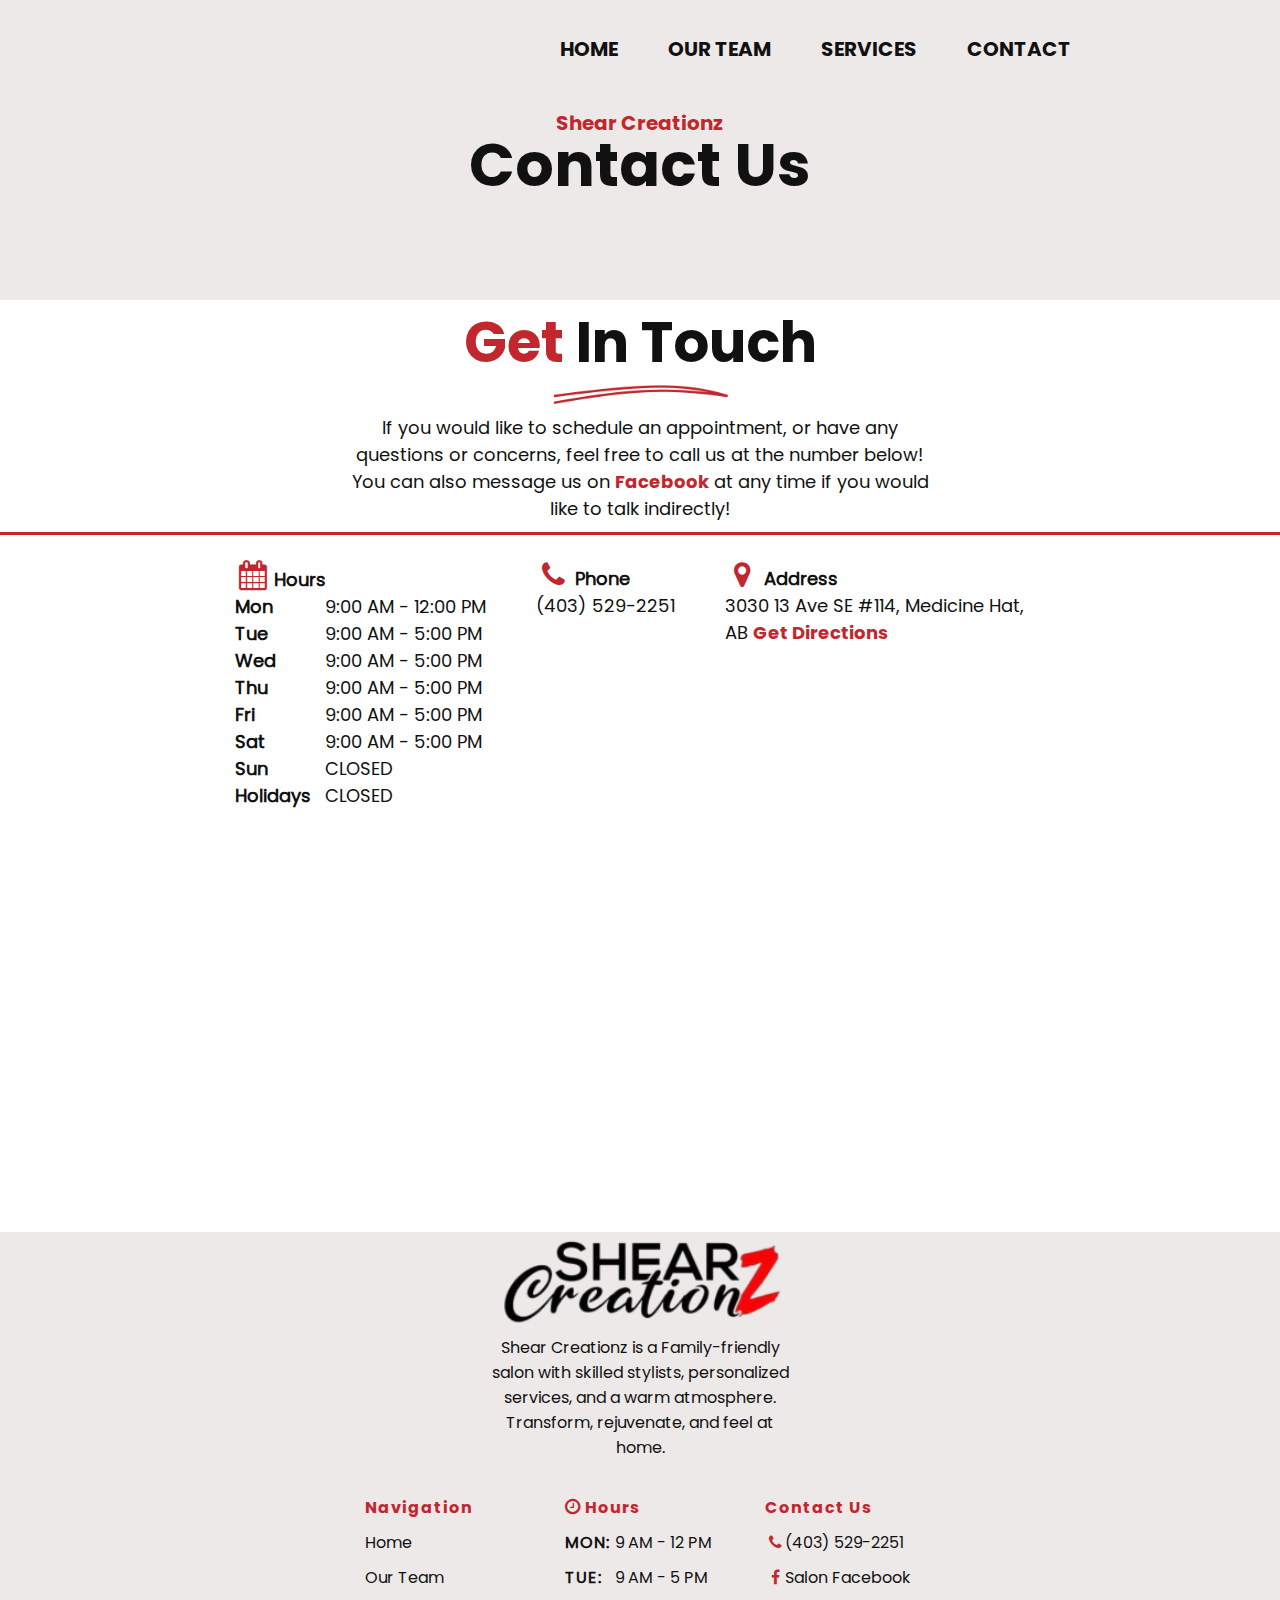
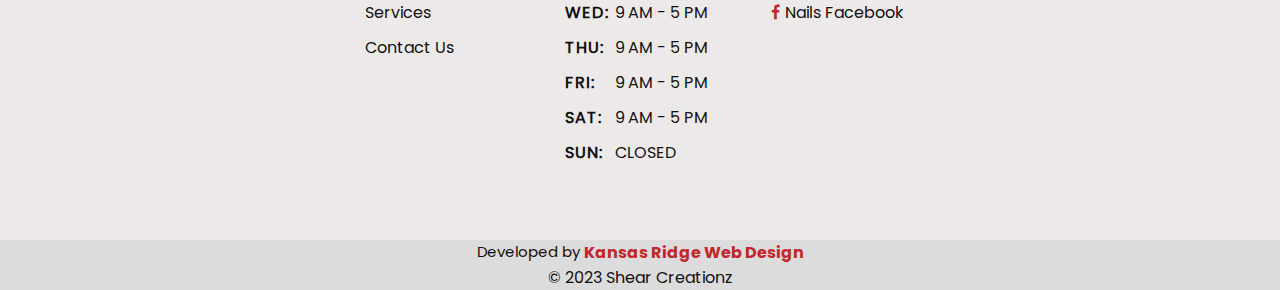
<file: contact.html>
<!DOCTYPE html>
<html lang="en">
<head>
    <meta charset="UTF-8">
    <meta http-equiv="X-UA-Compatible" content="IE=edge">
    <meta name="viewport" content="width=device-width, initial-scale=1.0">
    <title>Shear Creationz</title>
    <link rel="stylesheet" href="styles/style.css">
    <link rel="stylesheet" href="https://cdnjs.cloudflare.com/ajax/libs/font-awesome/4.7.0/css/font-awesome.min.css"> 
    <link rel="icon" href="images/icon.webp">
</head>

<body>

<!-------------------------------------------------------------------------------------->
<!-----------------------------------NAVIGATION----------------------------------------->
<!-------------------------------------------------------------------------------------->
<div class="navigationBar">
     
    <div id="menu" class="center">
        <ul>
            <li><a  href="index.html" src="">HOME</a></li>
            <li><a  href="ourTeam.html" src="">OUR TEAM</a></li>
            <li><a  href="services.html" src="">SERVICES</a></li>
            <li><a  href="contact.html" src="">CONTACT</a></li>
        </ul>    
    </div>

<div class="hamburgerMenu">
    <input type="checkbox" id="hamburgerCheckbox" onclick="burgerMenu()" label="checkboxForMenu">
    <span></span>
    <span></span>
    <span></span>
</div>
</div>
<!-------------------------------------------------------------------------------------->
<!-----------------------------------NAVIGATION----------------------------------------->
<!-------------------------------------------------------------------------------------->

<!-------------------------------------------------------------------------------------->
<!-----------------------------------BACKGROUND----------------------------------------->
<!-------------------------------------------------------------------------------------->
    <div class="headerBackground">
    

        <div class="content">
            <img class=leftVector src="images/headerVector.svg">

            <div class="text">
                <h3>Shear Creationz</h3>
                <h1>Contact Us</h1>
            </div>
            <img class=rightVector src="images/headerVector.svg">
        </div>
       
    
    </div>
    <div class="buffer">
    
    </div>
<!-------------------------------------------------------------------------------------->
<!-----------------------------------BACKGROUND----------------------------------------->
<!-------------------------------------------------------------------------------------->


<!-------------------------------------------------------------------------------------->
<!----------------------------------FORM------------------------------------------------>
<!-------------------------------------------------------------------------------------->


<div class="contactUs">
    
    <div class="wrapper">
        <div class="titleSection">
            <div class="text">
                <h1>Get </h1><h1>In Touch</h1>
            </div>
            <img src="/images/underline.webp">
        </div>
    </div>



    <div class="getInTouch"> 
        
     

        <div class="disclaimer">
            <p>If you would like to schedule an appointment, or have any questions or concerns, feel free to call us at the number below! You can also message us on <a href="https://www.facebook.com/profile.php?id=100045129983976">Facebook</a> at any time if you would like to talk indirectly!</p>
        </div>
    
        <div class="contactDetails">
            
      
      
            <div class="method hours">
                <div class="fa fa-calendar"></div>
                <b>Hours</b>
                    <div class=specificHours>
                        <div class=dayWrapper><b class="day">Mon</b> <p> 9:00 AM - 12:00 PM</p></div>
                        <div class=dayWrapper><b class="day">Tue</b> <p> 9:00 AM - 5:00 PM</p></div>
                        <div class=dayWrapper><b class="day">Wed</b> <p> 9:00 AM - 5:00 PM</p></div>
                        <div class=dayWrapper><b class="day">Thu</b> <p> 9:00 AM - 5:00 PM</p></div>
                        <div class=dayWrapper><b class="day">Fri</b> <p> 9:00 AM - 5:00 PM</p></div>
                        <div class=dayWrapper><b class="day">Sat</b> <p> 9:00 AM - 5:00 PM</p></div>
                        <div class=dayWrapper><b class="day">Sun</b> <p> CLOSED</p></div>
                        <div class=dayWrapper><b class="day">Holidays</b> <p>CLOSED</p></div>
                    </div>  
            </div>

            <div class="method phone">
                <div class="fa fa-phone"></div>
                <b>Phone</b>
                <p><a href= tel:403-529-2251>(403) 529-2251</a></p>
                   
            </div>

        
            <div class="method location">
                <div class="fa fa-map-marker"></div>
                <b>Address</b>
                <p>3030 13 Ave SE #114, Medicine Hat, AB <a href="https://www.google.com/maps/dir//3030+13+Ave+SE+%23114,+Medicine+Hat,+AB+T1B+1E3/@50.0087822,-110.6927377,14z/data=!4m8!4m7!1m0!1m5!1m1!1s0x53132d0ae9249305:0x3e4a892fea55e066!2m2!1d-110.6658!2d50.01088?entry=ttu">Get Directions</a></p>
            </div>
       
        
        </div>
        
    </div>





</div>

<div class="wrapper">
    <iframe src="https://www.google.com/maps/embed?pb=!1m18!1m12!1m3!1d2564.025355290105!2d-110.66838028763016!3d50.01087997139273!2m3!1f0!2f0!3f0!3m2!1i1024!2i768!4f13.1!3m3!1m2!1s0x53132d0ae9249305%3A0x3e4a892fea55e066!2s3030%2013%20Ave%20SE%20%23114%2C%20Medicine%20Hat%2C%20AB%20T1B%201E3!5e0!3m2!1sen!2sca!4v1691727761933!5m2!1sen!2sca" width="600" height="450" style="border:0;" allowfullscreen="" loading="lazy" referrerpolicy="no-referrer-when-downgrade"></iframe>

</div>




<!-------------------------------------------------------------------------------------->
<!----------------------------------FORM------------------------------------------------>
<!-------------------------------------------------------------------------------------->

<footer class="noMarginFooter">

    <div class="logoAndDescription section">
        <div class=footerLogo><img src="images/logo.webp" alt="companyLogo"></div>
        <p>
            Shear Creationz is a Family-friendly salon with skilled stylists, personalized services, and a warm atmosphere. Transform, rejuvenate, and feel at home.</p>
    </div>

    <div class="navigation section">
       <ul>
        <li><b>Navigation</b></li>
        <li><a href="index.html">Home</a></li>
        <li><a href="ourTeam.html">Our Team</a></li>
        <li><a href="services.html">Services</a></li>
        <li><a href="contact.html">Contact Us</a></li>
       </ul>
    </div>

    <div class="hours section">
        <ul>
            <li><div class="fa fa-clock-o"></div><b>Hours</b> </li>
            <li><b>MON:</b>9 AM - 12 PM</li>
            <li><b>TUE:</b>9 AM - 5 PM</li>
            <li><b>WED:</b>9 AM - 5 PM</li>
            <li><b>THU:</b>9 AM - 5 PM</li>
            <li><b>FRI:</b>9 AM - 5 PM</li>
            <li><b>SAT:</b>9 AM - 5 PM</li>
            <li><b>SUN:</b>CLOSED</li>
        </ul>
    </div>
    <div class="contact section">
        <ul>
            <li><b>Contact Us</b></li>
            <li><a href= "tel:403-529-2251"><div class="fa fa-phone"></div>(403) 529-2251</a></li>
            <li><a href="https://www.facebook.com/profile.php?id=100045129983976"><div class="fa fa-facebook"></div>Salon Facebook</a></li>
            <li><a href="https://www.facebook.com/TailoredTipsByMichelle"><div class="fa fa-facebook"></div>Nails Facebook</a></li>
        </ul>
    </div>

    <div class="copyright">
        <div class=developer> 
            <p>Developed by&nbsp;</p><a href="https://kansasridgewebdesign.ca/">Kansas Ridge Web Design</a>
        </div>
        <p>© 2023 Shear Creationz</p>
    </div>
    
    
</footer>

</body>
<script src="/scripts/script.js"></script>
</html>
</file>
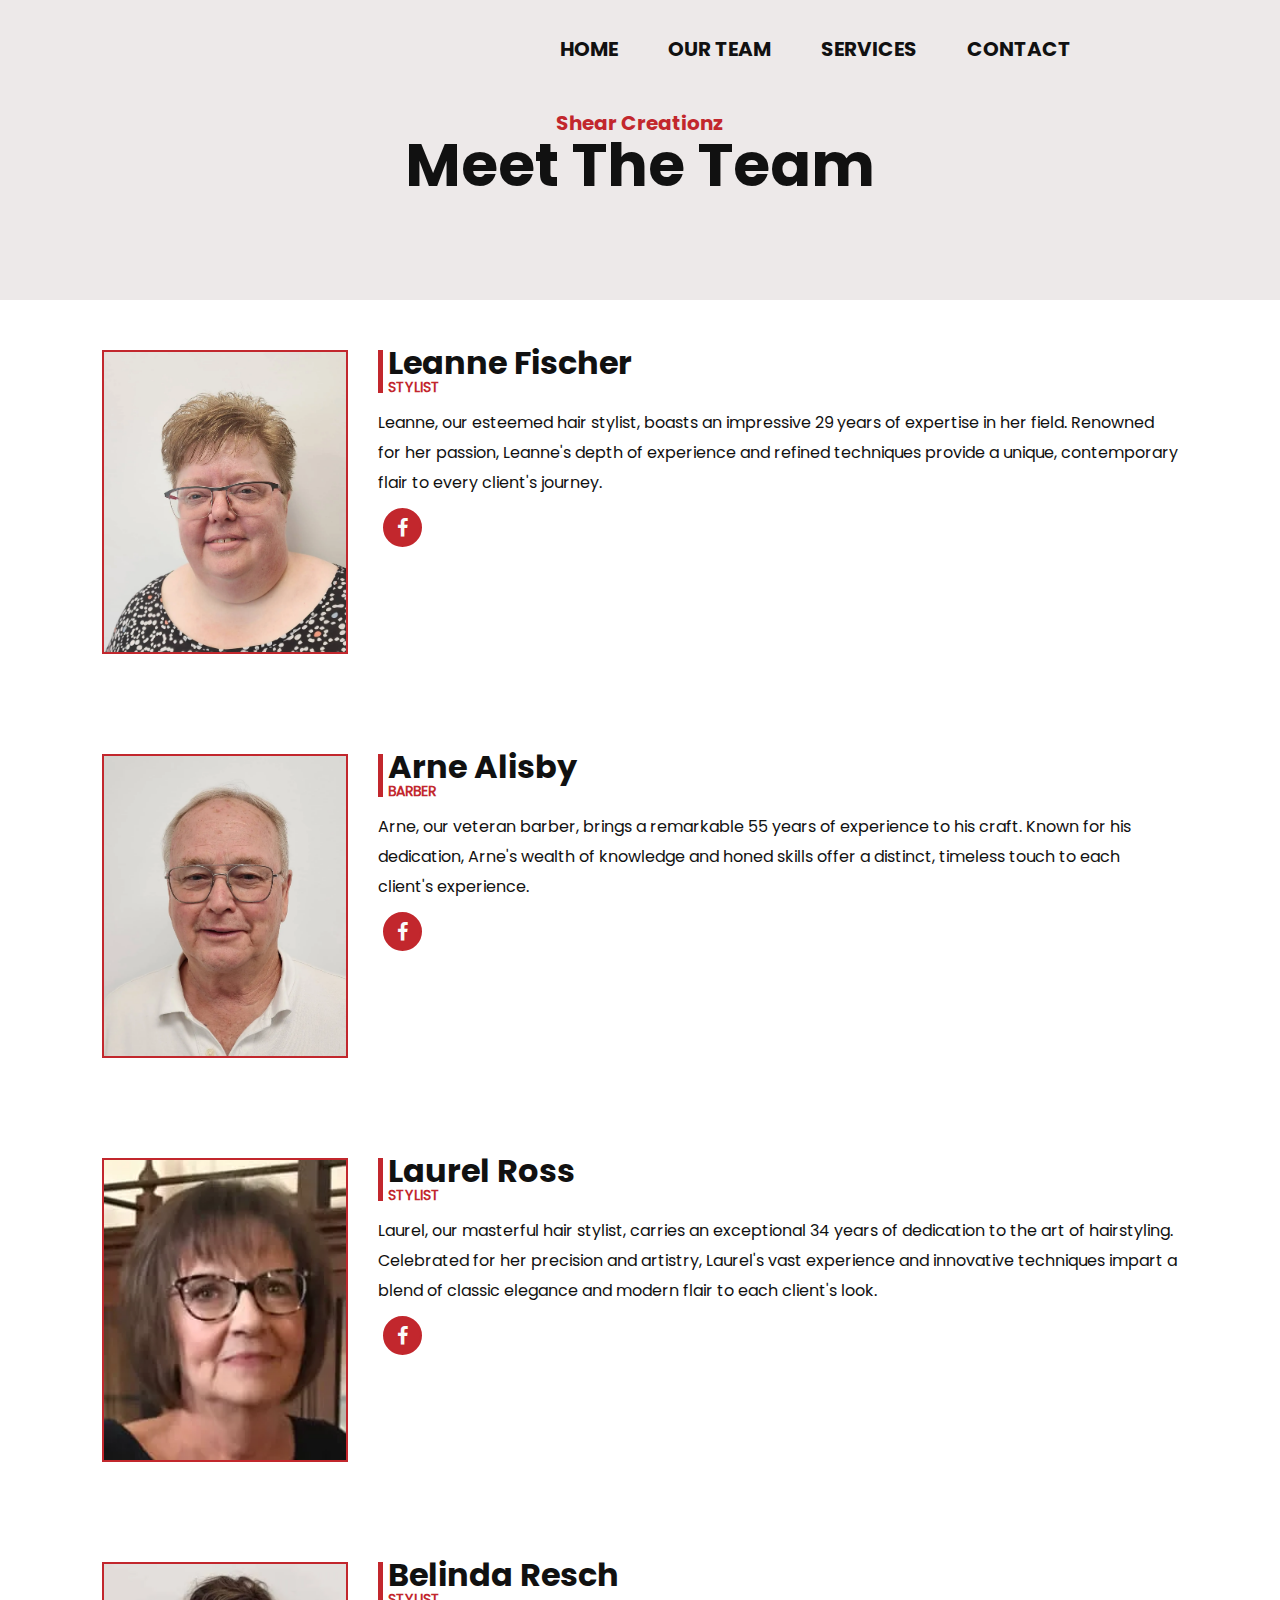
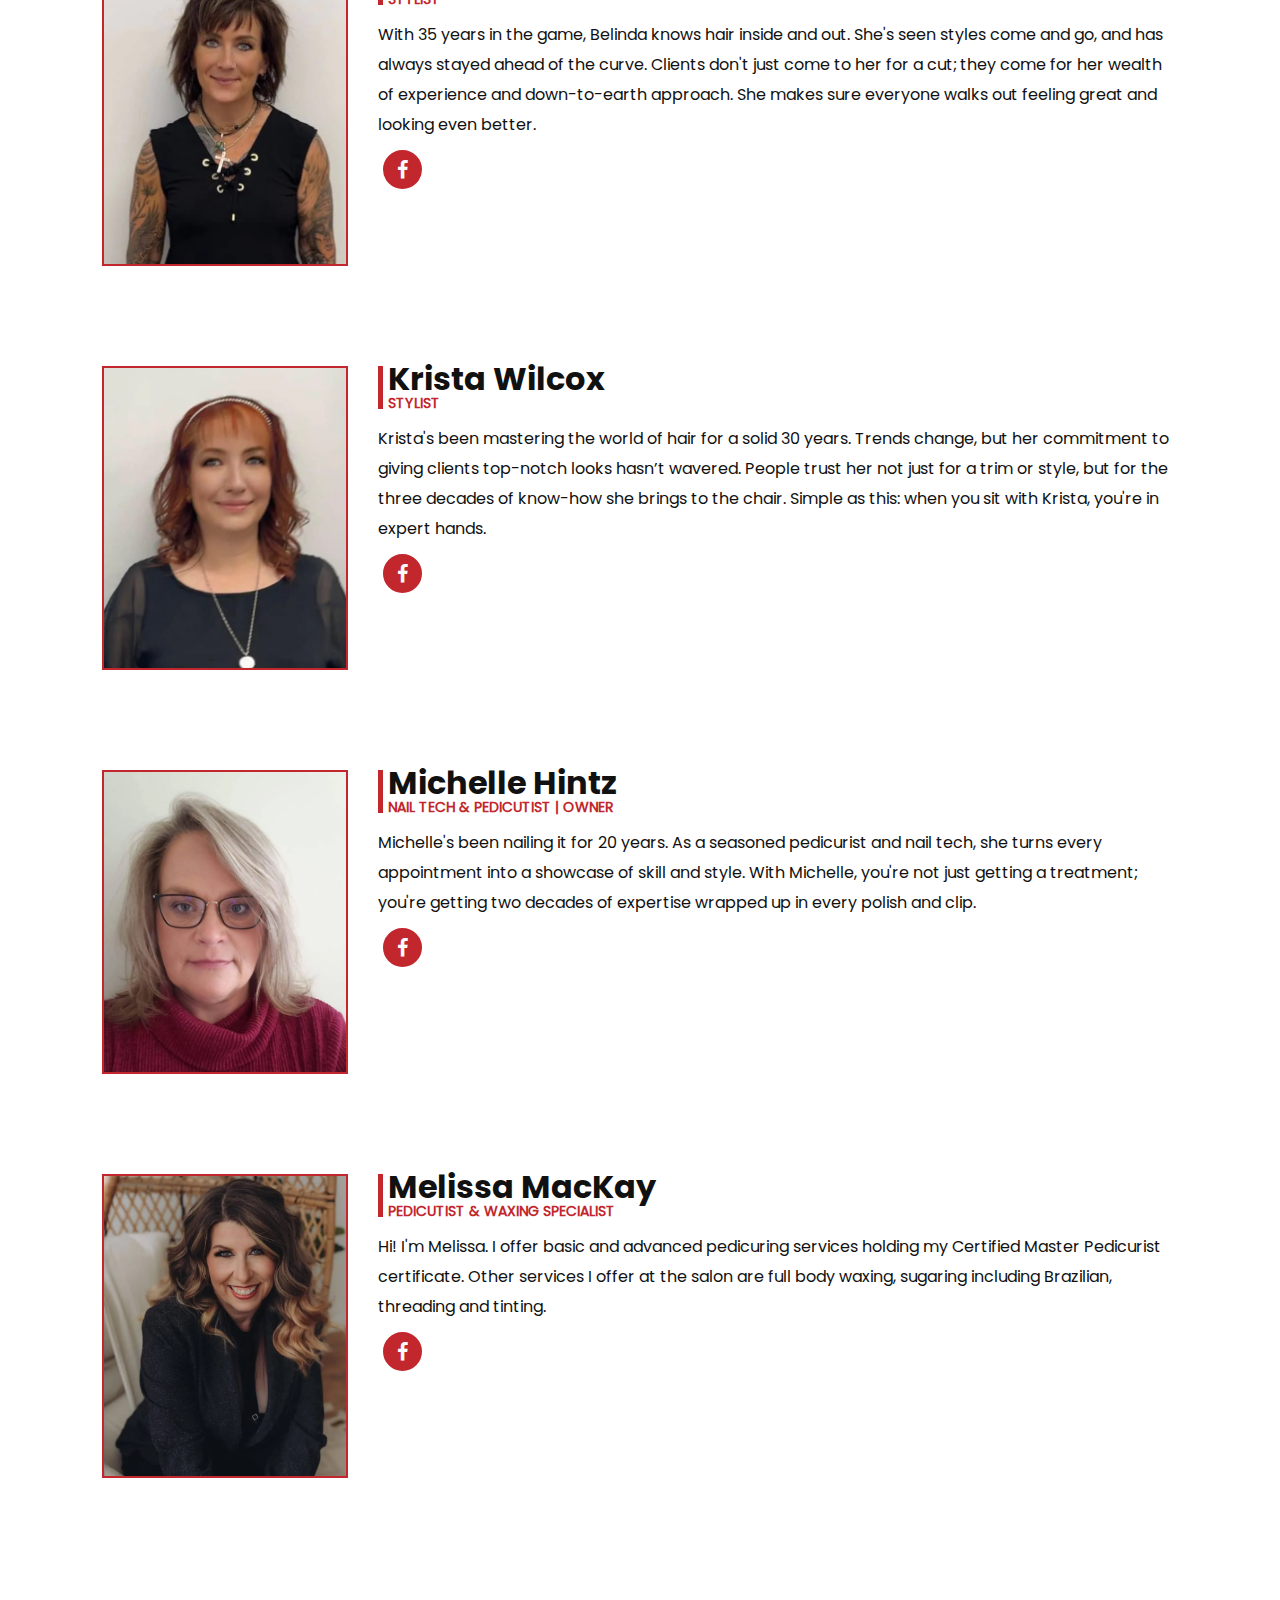
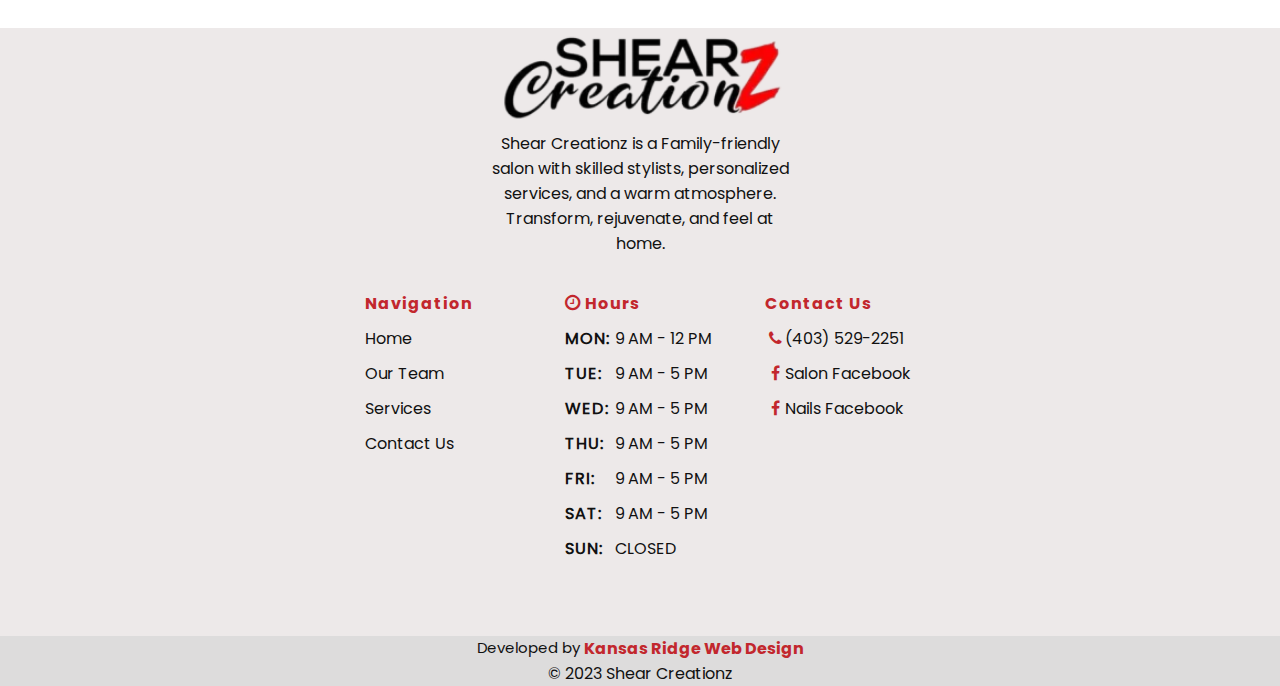
<file: ourTeam.html>
<!DOCTYPE html>
<html lang="en">
<head>
    <meta charset="UTF-8">
    <meta http-equiv="X-UA-Compatible" content="IE=edge">
    <meta name="viewport" content="width=device-width, initial-scale=1.0">
    <title>Shear Creationz</title>
    <link rel="stylesheet" href="styles/style.css">
    <link rel="stylesheet" href="https://cdnjs.cloudflare.com/ajax/libs/font-awesome/4.7.0/css/font-awesome.min.css"> 
    <link rel="icon" href="images/icon.webp">
</head>

<body>

<!-------------------------------------------------------------------------------------->
<!-----------------------------------NAVIGATION----------------------------------------->
<!-------------------------------------------------------------------------------------->
<div class="navigationBar">
     
    <div id="menu" class="center">
        <ul>
            <li><a  href="index.html" src="">HOME</a></li>
            <li><a  href="ourTeam.html" src="">OUR TEAM</a></li>
            <li><a  href="services.html" src="">SERVICES</a></li>
            <li><a  href="contact.html" src="">CONTACT</a></li>
        </ul>    
    </div>

<div class="hamburgerMenu">
    <input type="checkbox" id="hamburgerCheckbox" onclick="burgerMenu()" label="checkboxForMenu">
    <span></span>
    <span></span>
    <span></span>
</div>
</div>
<!-------------------------------------------------------------------------------------->
<!-----------------------------------NAVIGATION----------------------------------------->
<!-------------------------------------------------------------------------------------->

<!-------------------------------------------------------------------------------------->
<!-----------------------------------BACKGROUND----------------------------------------->
<!-------------------------------------------------------------------------------------->
    <div class="headerBackground">
    

        <div class="content">
            <img class=leftVector src="images/headerVector.svg">

            <div class="text">
                <h3>Shear Creationz</h3>
                <h1>Meet The Team</h1>
            </div>
            <img class=rightVector src="images/headerVector.svg">
        </div>
       
    
    </div>
    <div class="buffer">
    
    </div>
<!-------------------------------------------------------------------------------------->
<!-----------------------------------BACKGROUND----------------------------------------->
<!-------------------------------------------------------------------------------------->


<!-------------------------------------------------------------------------------------->
<!-----------------------------------TEAM MEMBERS----------------------------------------->
<!-------------------------------------------------------------------------------------->
    <div class="teamMembers">


        <div class="member">
            <img src="/images/members/leanne.webp" alt="leanne">
            <div class="text">

                <div class="namePosition">
                    <h1>Leanne Fischer</h1>
                    <b>STYLIST</b>
                </div>

                <p>Leanne, our esteemed hair stylist, boasts an impressive 29 years of expertise in her field. Renowned for her passion, Leanne's depth of experience and refined techniques provide a unique, contemporary flair to every client's journey.</p>
                <div class="socials">
                    <a href="https://www.facebook.com/profile.php?id=100045129983976"><div class="fa fa-facebook"></div></a>
                </div>

            </div>

        </div> 
        <div class="member">
            <img src="/images/members/arne.webp" alt="arne">
            <div class="text">

                <div class="namePosition">
                    <h1>Arne Alisby</h1>
                    <b>BARBER</b>
                </div>

                <p>Arne, our veteran barber, brings a remarkable 55 years of experience to his craft. Known for his dedication, Arne's wealth of knowledge and honed skills offer a distinct, timeless touch to each client's experience.</p>
                <div class="socials">
                    <a href="https://www.facebook.com/profile.php?id=100045129983976"><div class="fa fa-facebook"></div></a>
           
                </div>

            </div>

        </div>

        <div class="member">
            <img src="/images/members/laurel.webp" alt="laurel">
            <div class="text">

                <div class="namePosition">
                    <h1>Laurel Ross</h1>
                    <b>STYLIST</b>
                </div>

                <p>Laurel, our masterful hair stylist, carries an exceptional 34 years of dedication to the art of hairstyling. Celebrated for her precision and artistry, Laurel's vast experience and innovative techniques impart a blend of classic elegance and modern flair to each client's look.</p>
                <div class="socials">
                    <a href="https://www.facebook.com/profile.php?id=100045129983976"><div class="fa fa-facebook"></div></a>
                </div>

            </div>

        </div> 
        <div class="member">
            <img src="/images/members/belinda.webp" alt="belinda">
            <div class="text">

                <div class="namePosition">
                    <h1>Belinda Resch</h1>
                    <b>STYLIST</b>
                </div>

                <p>With 35 years in the game, Belinda knows hair inside and out. She's seen styles come and go, and has always stayed ahead of the curve. Clients don't just come to her for a cut; they come for her wealth of experience and down-to-earth approach. She makes sure everyone walks out feeling great and looking even better.</p>
                <div class="socials">
                    <a href="https://www.facebook.com/profile.php?id=100045129983976"><div class="fa fa-facebook"></div></a>
                </div>

            </div>

        </div> 
        <div class="member">
            <img src="/images/members/krista.webp" alt="krista">
            <div class="text">

                <div class="namePosition">
                    <h1>Krista Wilcox</h1>
                    <b>STYLIST</b>
                </div>

                <p>Krista's been mastering the world of hair for a solid 30 years. Trends change, but her commitment to giving clients top-notch looks hasn’t wavered. People trust her not just for a trim or style, but for the three decades of know-how she brings to the chair. Simple as this: when you sit with Krista, you're in expert hands.</p>
                <div class="socials">
                    <a href="https://www.facebook.com/profile.php?id=100045129983976"><div class="fa fa-facebook"></div></a>
                </div>

            </div>

        </div> 
        <div class="member">
            <img src="/images/members/michelle.webp" alt="michelle">
            <div class="text">

                <div class="namePosition">
                    <h1>Michelle Hintz</h1>
                    <b>NAIL TECH & PEDICUTIST | OWNER</b>
                </div>

                <p>Michelle's been nailing it for 20 years. As a seasoned pedicurist and nail tech, she turns every appointment into a showcase of skill and style. With Michelle, you're not just getting a treatment; you're getting two decades of expertise wrapped up in every polish and clip.</p>
                <div class="socials">
                    <a href="https://www.facebook.com/TailoredTipsByMichelle"><div class="fa fa-facebook"></div></a>
                </div>

            </div>

        </div> 
        <div class="member">
            <img src="/images/members/melissa.webp" alt="melissa">
            <div class="text">

                <div class="namePosition">
                    <h1>Melissa MacKay</h1>
                    <b>PEDICUTIST & WAXING SPECIALIST</b>
                </div>

                <p>Hi! I'm Melissa. I offer basic and advanced pedicuring services holding my Certified Master Pedicurist certificate. Other services I offer at the salon are full body waxing, sugaring including Brazilian, threading and tinting. </p>
                <div class="socials">
                    <a href="https://www.facebook.com/profile.php?id=100045129983976"><div class="fa fa-facebook"></div></a>
                </div>

            </div>

        </div> 
    </div> 


<!-------------------------------------------------------------------------------------->
<!-----------------------------------TEAM MEMBERS----------------------------------------->
<!-------------------------------------------------------------------------------------->

<footer>

    <div class="logoAndDescription section">
        <div class=footerLogo><img src="images/logo.webp" alt="companyLogo"></div>
        <p>
            Shear Creationz is a Family-friendly salon with skilled stylists, personalized services, and a warm atmosphere. Transform, rejuvenate, and feel at home.</p>
    </div>

    <div class="navigation section">
       <ul>
        <li><b>Navigation</b></li>
        <li><a href="index.html">Home</a></li>
        <li><a href="ourTeam.html">Our Team</a></li>
        <li><a href="services.html">Services</a></li>
        <li><a href="contact.html">Contact Us</a></li>
       </ul>
    </div>

    <div class="hours section">
        <ul>
            <li><div class="fa fa-clock-o"></div><b>Hours</b> </li>
            <li><b>MON:</b>9 AM - 12 PM</li>
            <li><b>TUE:</b>9 AM - 5 PM</li>
            <li><b>WED:</b>9 AM - 5 PM</li>
            <li><b>THU:</b>9 AM - 5 PM</li>
            <li><b>FRI:</b>9 AM - 5 PM</li>
            <li><b>SAT:</b>9 AM - 5 PM</li>
            <li><b>SUN:</b>CLOSED</li>
        </ul>
    </div>
    <div class="contact section">
        <ul>
            <li><b>Contact Us</b></li>
            <li><a href= "tel:403-529-2251"><div class="fa fa-phone"></div>(403) 529-2251</a></li>
            <li><a href="https://www.facebook.com/profile.php?id=100045129983976"><div class="fa fa-facebook"></div>Salon Facebook</a></li>
            <li><a href="https://www.facebook.com/TailoredTipsByMichelle"><div class="fa fa-facebook"></div>Nails Facebook</a></li>
        </ul>
    </div>

    <div class="copyright">
        <div class=developer> 
            <p>Developed by&nbsp;</p><a href="https://kansasridgewebdesign.ca/">Kansas Ridge Web Design</a>
        </div>
        <p>© 2023 Shear Creationz</p>
    </div>
    
    
</footer>

</body>


<script src="scripts/script.js"></script>
</html>
</file>
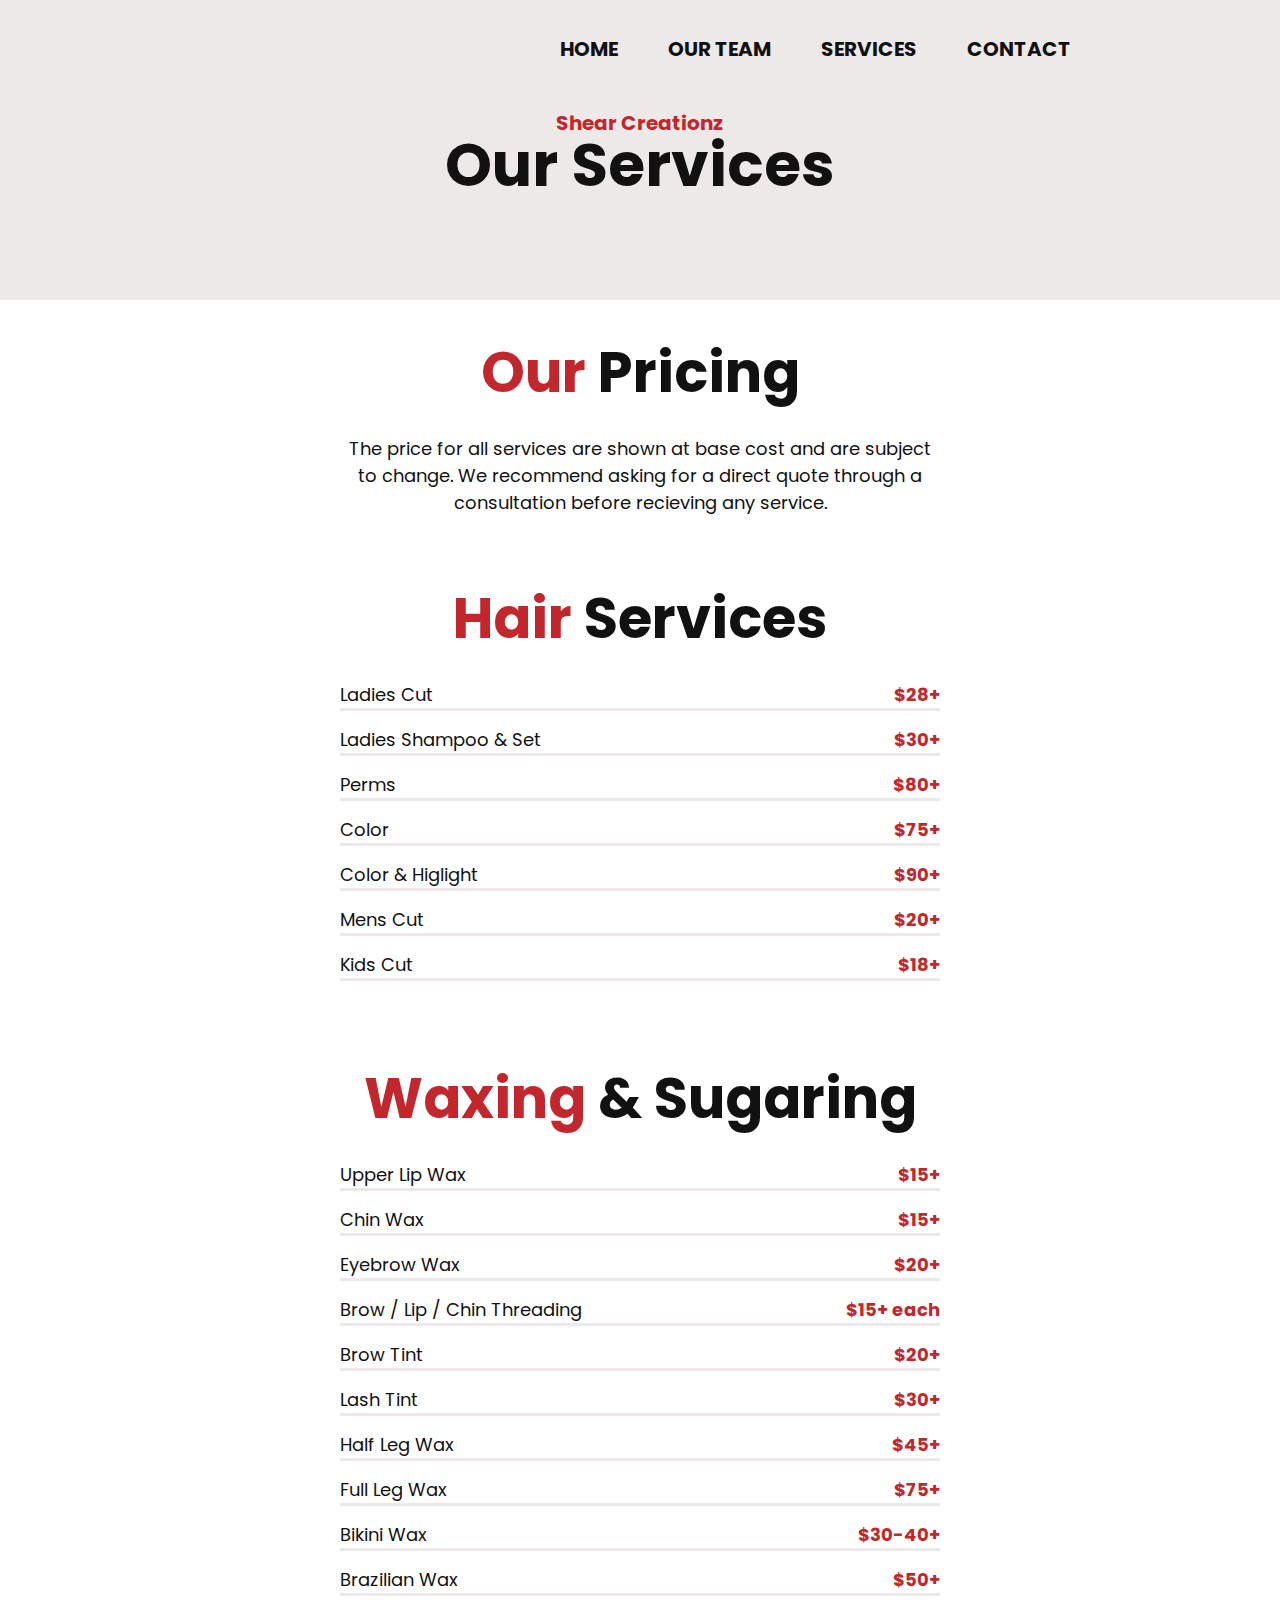
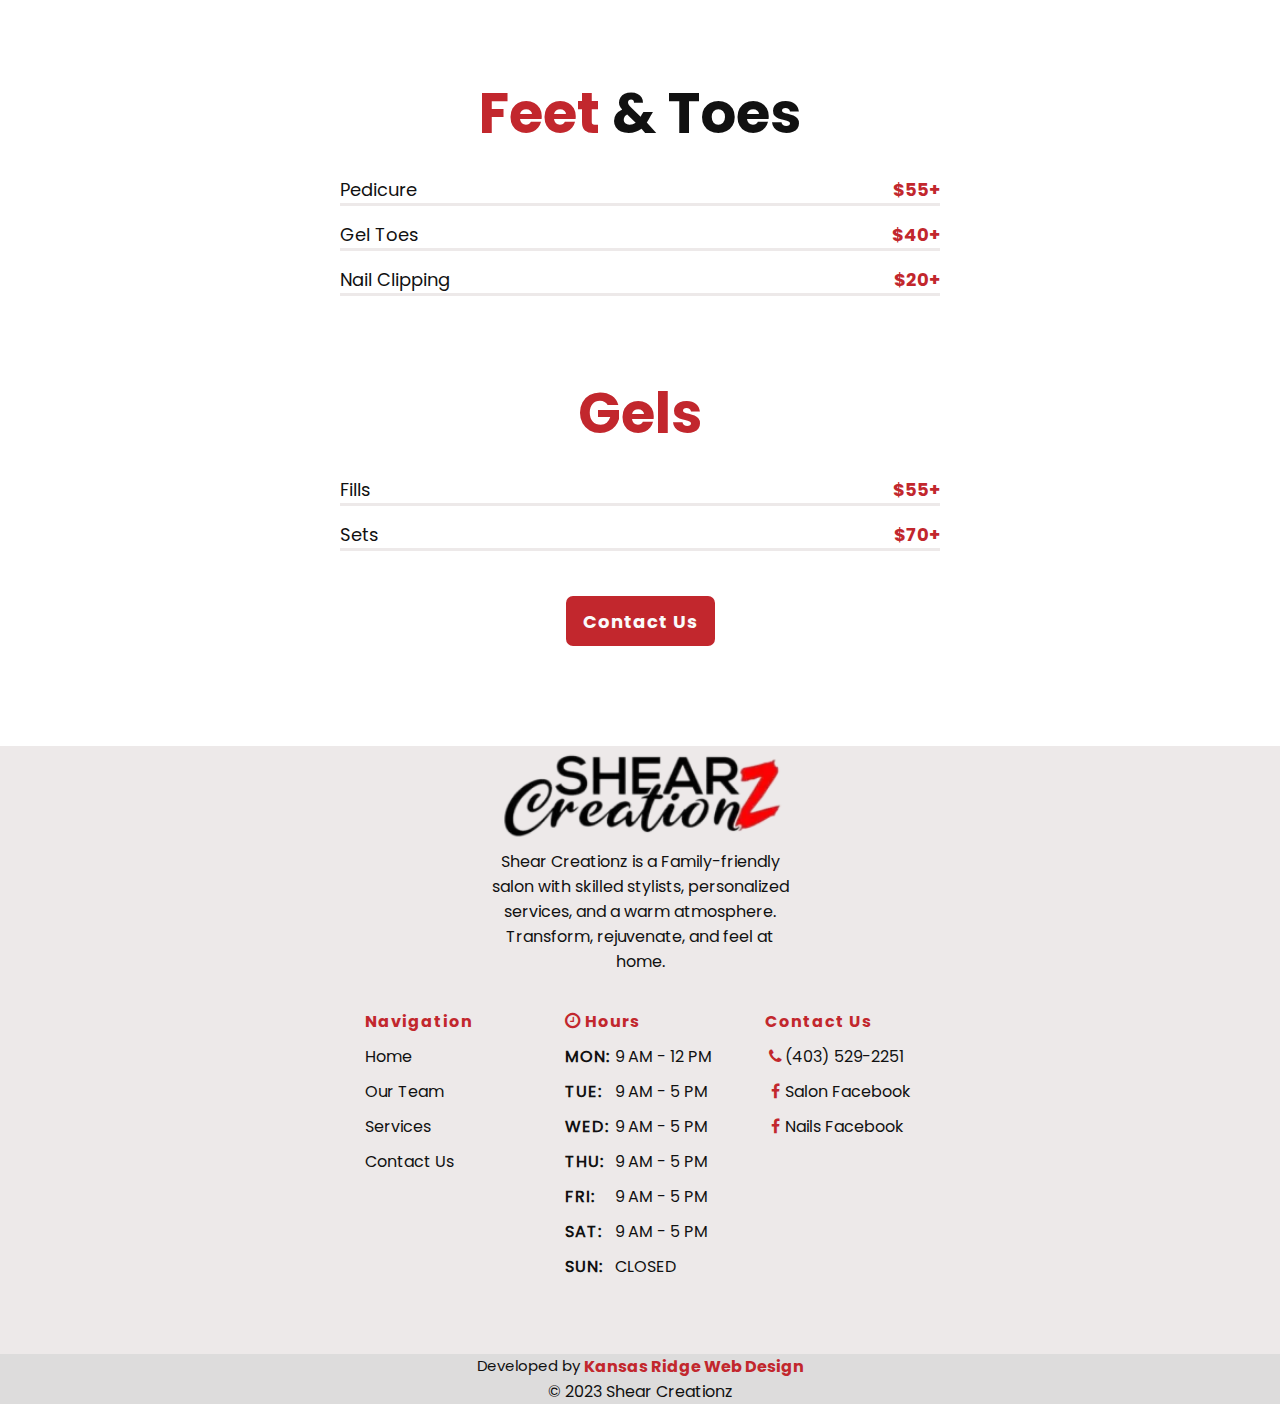
<file: services.html>
<!DOCTYPE html>
<html lang="en">
<head>
    <meta charset="UTF-8">
    <meta http-equiv="X-UA-Compatible" content="IE=edge">
    <meta name="viewport" content="width=device-width, initial-scale=1.0">
    <title>Shear Creationz</title>
    <link rel="stylesheet" href="styles/style.css">
    <link rel="stylesheet" href="https://cdnjs.cloudflare.com/ajax/libs/font-awesome/4.7.0/css/font-awesome.min.css"> 
    <link rel="icon" href="images/icon.webp">
</head>

<body>

<!-------------------------------------------------------------------------------------->
<!-----------------------------------NAVIGATION----------------------------------------->
<!-------------------------------------------------------------------------------------->
<div class="navigationBar">
     
    <div id="menu" class="center">
        <ul>
            <li><a  href="index.html" src="">HOME</a></li>
            <li><a  href="ourTeam.html" src="">OUR TEAM</a></li>
            <li><a  href="services.html" src="">SERVICES</a></li>
            <li><a  href="contact.html" src="">CONTACT</a></li>
        </ul>   
    </div>

<div class="hamburgerMenu">
    <input type="checkbox" id="hamburgerCheckbox" onclick="burgerMenu()" label="checkboxForMenu">
    <span></span>
    <span></span>
    <span></span>
</div>
</div>
<!-------------------------------------------------------------------------------------->
<!-----------------------------------NAVIGATION----------------------------------------->
<!-------------------------------------------------------------------------------------->

<!-------------------------------------------------------------------------------------->
<!-----------------------------------BACKGROUND----------------------------------------->
<!-------------------------------------------------------------------------------------->
    <div class="headerBackground">
    

        <div class="content">
            <img class=leftVector src="images/headerVector.svg">

            <div class="text">
                <h3>Shear Creationz</h3>
                <h1>Our Services</h1>
            </div>
            <img class=rightVector src="images/headerVector.svg">
        </div>
       
    
    </div>
    <div class="buffer">
    
    </div>
<!-------------------------------------------------------------------------------------->
<!-----------------------------------BACKGROUND----------------------------------------->
<!-------------------------------------------------------------------------------------->

<!-------------------------------------------------------------------------------------->
<!-----------------------------------SERVICES------------------------------------------->
<!-------------------------------------------------------------------------------------->

<div class="servicesList">
    <div class="section pricing">

        <div class="titleSection">
            <div class="text">
                <h1>Our </h1><h1>Pricing</h1>
            </div>
            <!-- <img src="/images/underline.webp"> -->
        </div>

        <div class="content">
            <p>The price for all services are shown at base cost and are subject to change. We recommend asking for a direct quote through a consultation before recieving any service.</p>
        </div>
    </div>

<!-------------------------------------------------------------------------------------->

    <div class="section hair">

        <div class="titleSection">
            <div class="text">
                <h1>Hair </h1><h1>Services</h1>
            </div>
            <!-- <img src="/images/underline.webp"> -->
        </div>

        <div class="content">
           <div class=service>
                <p>Ladies Cut</p>
                <b>$28+</b>
           </div>
            <div class=service>
                <p>Ladies Shampoo & Set</p>
                <b>$30+</b>
            </div>
            <div class=service>
                <p>Perms</p>
                <b>$80+</b>
           </div>
            <div class=service>
                <p>Color</p>
                <b>$75+</b>
            </div>
            <div class=service>
                <p>Color & Higlight</p>
                <b>$90+</b>
           </div>
            <div class=service>
                <p>Mens Cut</p>
                <b>$20+</b>
            </div>
            <div class=service>
                <p>Kids Cut</p>
                <b>$18+</b>
            </div>
        </div>

        
    </div>
<!-------------------------------------------------------------------------------------->




    
<!-------------------------------------------------------------------------------------->

    <div class="section wax">

        <div class="titleSection">
            <div class="text">
                <h1>Waxing </h1><h1>& Sugaring</h1>
            </div>
            <!-- <img src="/images/underline.webp"> -->
        </div>

        <div class="content">
            <div class=service>
                 <p>Upper Lip Wax</p>
                 <b>$15+</b>
            </div>
             <div class=service>
                 <p>Chin Wax</p>
                 <b>$15+</b>
             </div>
             <div class=service>
                 <p>Eyebrow Wax</p>
                 <b>$20+</b>
            </div>
            <div class=service>
                <p>Brow / Lip / Chin Threading</p>
                <b>$15+ each</b>
           </div>
           <div class=service>
                <p>Brow Tint</p>
                <b>$20+</b>
            </div>
            <div class=service>
                <p>Lash Tint</p>
                <b>$30+</b>
            </div>
            <div class=service>
                <p>Half Leg Wax</p>
                <b>$45+</b>
           </div>
             <div class=service>
                 <p>Full Leg Wax</p>
                 <b>$75+</b>
             </div>
          
             <div class=service>
                 <p>Bikini Wax</p>
                 <b>$30-40+</b>
             </div>
             <div class=service>
                <p>Brazilian Wax</p>
                <b>$50+</b>
            </div>
         </div>
    </div>
<!-------------------------------------------------------------------------------------->
<div class="section feet">

    <div class="titleSection">
        <div class="text">
            <h1>Feet </h1><h1>& Toes</h1>
        </div>
        <!-- <img src="/images/underline.webp"> -->
    </div>

    <div class="content">
        <div class=service>
             <p>Pedicure</p>
             <b>$55+</b>
        </div>
         <div class=service>
             <p>Gel Toes</p>
             <b>$40+</b>
         </div>
         <div class=service>
            <p>Nail Clipping</p>
            <b>$20+</b>
        </div>
     </div>
</div>


<div class="section nail">

    <div class="titleSection">
        <div class="text">
            <h1>Gels </h1>
        </div>
        <!-- <img src="/images/underline.webp"> -->
    </div>

    <div class="content">
        <div class=service>
             <p>Fills</p>
             <b>$55+</b>
        </div>
         <div class=service>
             <p>Sets</p>
             <b>$70+</b>
         </div>
     </div>
</div>

</div>

<div class="wrapper">
    <a href="contact.html"><button class=buttonRed>Contact Us</button></a>
</div>
<!-------------------------------------------------------------------------------------->
<!-----------------------------------SERVICES----------------------------------------->
<!-------------------------------------------------------------------------------------->

<footer>

    <div class="logoAndDescription section">
        <div class=footerLogo><img src="images/logo.webp" alt="companyLogo"></div>
        <p>
            Shear Creationz is a Family-friendly salon with skilled stylists, personalized services, and a warm atmosphere. Transform, rejuvenate, and feel at home.</p>
    </div>

    <div class="navigation section">
       <ul>
        <li><b>Navigation</b></li>
        <li><a href="index.html">Home</a></li>
        <li><a href="ourTeam.html">Our Team</a></li>
        <li><a href="services.html">Services</a></li>
        <li><a href="contact.html">Contact Us</a></li>
       </ul>
    </div>

    <div class="hours section">
        <ul>
            <li><div class="fa fa-clock-o"></div><b>Hours</b> </li>
            <li><b>MON:</b>9 AM - 12 PM</li>
            <li><b>TUE:</b>9 AM - 5 PM</li>
            <li><b>WED:</b>9 AM - 5 PM</li>
            <li><b>THU:</b>9 AM - 5 PM</li>
            <li><b>FRI:</b>9 AM - 5 PM</li>
            <li><b>SAT:</b>9 AM - 5 PM</li>
            <li><b>SUN:</b>CLOSED</li>
        </ul>
    </div>
    <div class="contact section">
        <ul>
            <li><b>Contact Us</b></li>
            <li><a href= "tel:403-529-2251"><div class="fa fa-phone"></div>(403) 529-2251</a></li>
            <li><a href="https://www.facebook.com/profile.php?id=100045129983976"><div class="fa fa-facebook"></div>Salon Facebook</a></li>
            <li><a href="https://www.facebook.com/TailoredTipsByMichelle"><div class="fa fa-facebook"></div>Nails Facebook</a></li>
        </ul>
    </div>

    <div class="copyright">
        <div class=developer> 
            <p>Developed by&nbsp;</p><a href="https://kansasridgewebdesign.ca/">Kansas Ridge Web Design</a>
        </div>
        <p>© 2023 Shear Creationz</p>
    </div>
    
    
</footer>

</body>
<script src="/scripts/script.js"></script>
</file>
<file: styles/style.css>
@font-face {
  font-family: "regular";
  font-style: normal;
  src: url(../fonts/Poppins/Poppins-Regular.ttf);
  font-display: swap;
}
@font-face {
  font-family: "bold";
  font-style: normal;
  src: url(../fonts/Poppins/Poppins-Bold.ttf);
  font-display: swap;
}
* {
  margin: 0;
  padding: 0;
  font-family: "regular";
  color: #111111;
}

.wrapper {
  display: flex;
  justify-content: center;
  width: 100%;
}

.titleSection {
  text-align: center;
}
.titleSection .text :first-child {
  color: #C2272D;
}
.titleSection .text h1 {
  display: inline;
  color: #111111;
  font-family: "bold";
  font-size: 56px;
}
.titleSection img {
  width: 175px;
}
.titleSection p {
  max-width: 500px;
  text-align: center;
  padding: 0px 5px;
  padding-top: 30px;
}

.buttonDark, .buttonRed {
  width: -moz-fit-content;
  width: fit-content;
  white-space: nowrap;
  padding: 0px 15px;
  height: 50px;
  font-family: "bold";
  background-color: transparent;
  border-radius: 7px;
  border: 2px solid #111111;
  font-size: 18px;
  letter-spacing: 1px;
  transition: 0.5s;
  cursor: pointer;
}

.buttonDark:hover, .buttonRed:hover {
  background-color: #C2272D;
  border-color: #C2272D;
  color: #fafafa;
}

.buttonRed {
  border: 2px solid #C2272D;
  background-color: #C2272D;
  color: #fafafa;
}

.buttonRed:hover {
  background-color: transparent;
  color: #C2272D;
}

.hero {
  background-color: #EDE9E9;
  height: 665px;
  width: 100%;
  transform: translateY(-100px);
  overflow-x: hidden;
}
.hero .heroInfo {
  display: flex;
  flex-direction: column;
  width: 100%;
  margin-top: 100px;
  padding: 0px 5px;
}
.hero .heroInfo h3 {
  color: #C2272D;
  font-family: "bold";
  font-size: 18px;
}
.hero .heroInfo h1 {
  font-size: 42px;
  font-family: "bold";
  line-height: 55px;
}
.hero .heroInfo p {
  width: 100%;
  font-size: 16px;
  padding-top: 10px;
}
.hero .heroInfo .contactSection {
  display: flex;
  padding-top: 10px;
  align-items: center;
}
.hero .heroInfo .contactSection .fa {
  font-size: 60px;
  padding-left: 5px;
  padding-right: 5px;
}
.hero .heroInfo .contactSection .phoneNumber {
  line-height: 22px;
}
.hero .heroInfo .contactSection .phoneNumber b {
  color: #C2272D;
  font-family: "bold";
  letter-spacing: -1px;
}
.hero .heroInfo .contactSection .phoneNumber p {
  padding-top: 0px;
  font-size: 16px;
}
.hero .logo {
  height: 50px;
  padding-top: 27px;
  padding-left: 50px;
}
.hero .model {
  display: none;
}
.hero .vector {
  display: none;
}

@media (min-width: 650px) {
  .hero .heroInfo {
    padding-left: 50px;
    width: 600px;
  }
  .hero .heroInfo h3 {
    font-size: 22px;
  }
  .hero .heroInfo h1 {
    width: 500px;
    font-size: 64px;
  }
  .hero .heroInfo p {
    width: 400px;
    padding-top: 10px;
  }
}
@media (min-width: 850px) {
  .hero .heroInfo {
    padding-left: 150px;
    width: 600px;
    margin-top: 50px;
  }
  .hero .heroInfo h3 {
    font-size: 22px;
  }
  .hero .heroInfo h1 {
    width: 650px;
    font-size: 74px;
    line-height: 65px;
  }
  .hero .heroInfo p {
    width: 400px;
    padding-top: 15px;
    font-size: 18px;
  }
  .hero .heroInfo .contactSection {
    padding-top: 15px;
  }
  .hero .logo {
    height: 80px;
    padding-left: 135px;
    padding-top: 15px;
  }
}
@media (min-width: 850px) {
  .hero .heroInfo {
    padding-left: 150px;
    width: 600px;
    margin-top: 50px;
  }
  .hero .heroInfo h3 {
    font-size: 22px;
  }
  .hero .heroInfo h1 {
    width: 650px;
    font-size: 74px;
    line-height: 65px;
  }
  .hero .heroInfo p {
    width: 400px;
    padding-top: 15px;
    font-size: 18px;
  }
  .hero .logo {
    height: 80px;
    padding-left: 135px;
    padding-top: 15px;
  }
}
@media (min-width: 1300px) {
  .hero .model {
    display: block;
    position: absolute;
    height: 500px;
    right: 300px;
    bottom: 0;
    z-index: 2;
  }
  .hero .vector {
    display: block;
    position: absolute;
    top: 0;
    height: 100%;
    right: 0px;
    z-index: 1;
  }
}
@media (min-width: 1650px) {
  .hero .model {
    left: 950px;
    bottom: 0px;
  }
  .hero .vector {
    top: 0px;
    left: 1200px;
  }
}
@media (min-width: 1800px) {
  .hero .heroInfo {
    padding-left: 350px;
    margin-top: 50px;
  }
  .hero .heroInfo h3 {
    font-size: 24px;
  }
  .hero .heroInfo h1 {
    width: 670px;
    font-size: 80px;
    line-height: 80px;
  }
  .hero .heroInfo p {
    width: 400px;
    padding-top: 20px;
    font-size: 18px;
  }
  .hero .heroInfo .contactSection {
    padding-top: 20px;
  }
  .hero .logo {
    padding-left: 335px;
  }
}
.services {
  display: flex;
  width: 100%;
  justify-content: center;
  flex-wrap: wrap;
}
.services .servicesSection {
  display: flex;
  flex-direction: column;
  align-items: center;
}
.services .servicesSection .servicesList {
  max-width: 600px;
}
.services .servicesSection .servicesList .service {
  display: flex;
  align-items: center;
  max-width: 500px;
  margin: 30px 5px;
}
.services .servicesSection .servicesList .service .serviceDescription h3 {
  font-size: 28px;
  font-family: "bold";
}
.services .servicesSection .servicesList .service .serviceDescription p {
  max-width: 350px;
}
.services .servicesSection .servicesList .service img {
  width: 50px;
  height: 50px;
  padding-right: 30px;
}
.services button {
  margin-top: 30px;
  margin-bottom: 60px;
}
.services .gallerySection {
  display: grid;
  width: 710px;
  grid-template-columns: 350px 350px;
  grid-template-rows: 300px 232px 340px;
  grid-template-areas: "redbox hair1" "hair2 hair1" "hair2 nail1";
  gap: 8px;
  zoom: 0.45;
}
.services .gallerySection .redBox {
  background-color: #C2272D;
  width: 350px;
  height: 300px;
  border-radius: 73px 0px 0px 0px;
  grid-area: redbox;
  display: flex;
  justify-content: center;
  align-items: center;
}
.services .gallerySection .redBox h2 {
  font-size: 40px;
  font-family: "bold";
  color: #fafafa;
  width: 100%;
  text-align: center;
}
.services .gallerySection :nth-child(2) {
  width: 350px;
  height: 540px;
  border-radius: 0px 73px 0px 0px;
  grid-area: hair1;
  -o-object-fit: cover;
     object-fit: cover;
}
.services .gallerySection :nth-child(3) {
  width: 350px;
  height: 580px;
  border-radius: 0px 0px 0px 73px;
  grid-area: hair2;
  -o-object-fit: cover;
     object-fit: cover;
}
.services .gallerySection :nth-child(4) {
  width: 350px;
  height: 340px;
  border-radius: 0px 0px 73px 0px;
  grid-area: nail1;
  -o-object-fit: cover;
     object-fit: cover;
}

@media (min-width: 500px) {
  .services .gallerySection {
    zoom: 0.55;
  }
}
@media (min-width: 750px) {
  .services .gallerySection {
    zoom: 0.9;
    margin-top: 50px;
  }
}
@media (min-width: 1000px) {
  .services .servicesSection {
    padding-right: 75px;
  }
  .services p {
    font-size: 18px !important;
  }
  .services .gallerySection {
    zoom: 1;
  }
}
@media (min-width: 1300px) {
  .services .servicesSection {
    padding-right: 75px;
  }
  .services button {
    margin-bottom: 0px;
  }
}
.paginator {
  margin-top: 100px;
  width: 100%;
  height: -moz-fit-content;
  height: fit-content;
  display: flex;
  flex-direction: column;
  align-items: center;
  justify-content: center;
  position: relative;
  -o-object-fit: cover;
     object-fit: cover;
  background-image: url("../../images/testimonialBackground.webp");
}
.paginator .fa-quote-left {
  color: #fafafa;
  font-size: 40px;
  padding: 20px;
}
.paginator .scrollContainer {
  display: flex;
  align-items: center;
  width: 100%;
}
.paginator .scrollContainer .arrow {
  cursor: pointer;
  display: none !important;
  z-index: 1;
  width: 60px;
  height: 60px;
  transform: translateY(-25px);
  display: flex;
}
.paginator .scrollContainer .arrow p {
  line-height: 50px;
  font-size: 100px;
  color: #fafafa;
}
.paginator .scrollContainer #imageContainer {
  width: 100%;
  overflow-x: scroll;
  display: flex;
  height: -moz-fit-content;
  height: fit-content;
  scroll-snap-type: x mandatory;
  scroll-behavior: smooth;
  border-radius: 20px;
}
.paginator .scrollContainer #imageContainer .testimonial {
  width: calc(100% - 20px);
  flex-shrink: 0;
  scroll-snap-align: start;
  text-align: center;
  padding: 0px 10px;
  display: flex;
  flex-direction: column;
  justify-content: center;
}
.paginator .scrollContainer #imageContainer .testimonial p {
  color: #fafafa;
  font-size: 16px;
  line-height: 30px;
}
.paginator .scrollContainer #imageContainer .testimonial .bold {
  font-size: 25px;
  color: #fafafa;
  letter-spacing: 1px;
  font-family: "bold";
  margin-top: 15px;
}
.paginator .scrollContainer #imageContainer .testimonial .pad {
  margin-bottom: 5px;
}
.paginator .scrollContainer #imageContainer::-webkit-scrollbar {
  height: 15px;
}
.paginator .scrollContainer #imageContainer::-webkit-scrollbar-track {
  background-color: #202020;
}
.paginator .scrollContainer #imageContainer::-webkit-scrollbar-thumb {
  background-color: #fafafa;
  border-radius: 30px;
}
.paginator .circles {
  display: flex;
  justify-content: center;
  align-items: center;
  margin-bottom: 10px;
  margin-top: 10px;
}
.paginator .circles span {
  display: block;
  width: 12px;
  height: 12px;
  border-radius: 50%;
  margin: 0px 2px;
  background-color: #A8A8A8;
}
.paginator .circles #circle0 {
  background-color: #fafafa;
}

@media (min-width: 600px) {
  .paginator .scrollContainer #imageContainer .testimonial p {
    font-size: 18px;
  }
  .paginator .scrollContainer #imageContainer img {
    height: auto;
    -o-object-fit: unset;
       object-fit: unset;
  }
}
@media (min-width: 1200px) {
  .paginator .scrollContainer {
    width: -moz-fit-content;
    width: fit-content;
  }
  .paginator .scrollContainer .arrow {
    display: block !important;
  }
  .paginator .scrollContainer #imageContainer {
    width: 1000px;
    margin: 0px 30px;
  }
  .paginator .scrollContainer #imageContainer .testiomial {
    width: 1000px;
    -o-object-fit: unset;
       object-fit: unset;
    margin: 0px 100px;
  }
  .paginator .scrollContainer #imageContainer::-webkit-scrollbar {
    display: none;
  }
  .paginator .circles {
    margin-top: 0px;
  }
}
@media (min-width: 1400px) {
  .paginator .scrollContainer #imageContainer {
    width: 1100px;
  }
  .paginator .scrollContainer #imageContainer img {
    height: auto;
    width: 1200px;
  }
}
.aboutUs {
  margin-top: 50px;
  display: flex;
  justify-content: center;
  flex-wrap: wrap;
}
.aboutUs .aboutUsContent {
  display: flex;
  flex-wrap: wrap;
  justify-content: center;
  margin-top: 15px;
}
.aboutUs .aboutUsContent .aboutUsText {
  max-width: 600px;
  line-height: 28px;
  text-align: center;
  margin: 0px 10px;
}
.aboutUs .aboutUsContent img {
  width: 320px;
  height: 300px;
  margin: 30px 0px;
  border: 5px solid #C2272D;
  border-left: none;
  border-right: none;
  border-radius: 5px;
  -o-object-fit: cover;
     object-fit: cover;
}

@media (min-width: 700px) {
  .aboutUs .aboutUsContent img {
    width: 600px;
  }
}
@media (min-width: 1220px) {
  .aboutUs .aboutUsContent .aboutUsText {
    transform: translateY(70px);
  }
}
@media (min-width: 1500px) {
  .aboutUs .aboutUsContent .aboutUsText {
    font-size: 18px;
  }
  .aboutUs .aboutUsContent img {
    width: 750px;
    height: 500px;
  }
}
.products {
  margin-top: 100px;
  background-image: url("../../images/products.webp");
  background-size: cover;
  width: 100%;
  min-height: 300px;
  display: flex;
  flex-direction: column;
  align-items: center;
  text-align: center;
}
.products h2 {
  font-size: 40px;
  font-family: "bold";
}
.products .images {
  display: flex;
  align-items: center;
  flex-wrap: wrap;
  justify-content: center;
}
.products .images img {
  padding: 20px 10px;
  height: 75px;
  width: auto;
}
.products .images .pravana {
  height: 40px;
  width: auto;
}

@media (min-width: 450px) {
  .products .images img {
    padding: 50px 50px;
  }
}
.gallery {
  margin-top: 100px;
  display: grid;
  grid-template-columns: 341px 75px 243px 293px 395px;
  grid-template-rows: auto;
  grid-template-areas: "hair1 hair2 hair2 hair3 rightbox" "hair1 hair2 hair2 hair3 hair5" "leftbox leftbox nails2 nails2 hair5";
  gap: 8px;
  zoom: 0.9;
}
.gallery img {
  height: 446px;
  -o-object-fit: cover;
     object-fit: cover;
  width: 100%;
}
.gallery .leftBox, .gallery .rightBox {
  grid-area: leftbox;
  background-color: #C2272D;
  height: 300px;
  width: 426px;
  border-radius: 0px 0px 0px 73px;
  display: flex;
  flex-direction: column;
  align-items: center;
  justify-content: center;
}
.gallery .leftBox h1, .gallery .rightBox h1 {
  color: #fafafa;
  font-size: 45px;
  font-family: "bold";
}
.gallery .rightBox {
  grid-area: rightbox;
  border-radius: 0px 73px 0px 0px;
  line-height: 70px;
  text-align: center;
  width: 395px !important;
  height: 257px;
}
.gallery :nth-child(3) {
  grid-area: hair1;
  border-radius: 73px 0px 0px 0px;
}
.gallery :nth-child(4) {
  grid-area: hair2;
}
.gallery :nth-child(5) {
  grid-area: hair3;
}
.gallery :nth-child(6) {
  grid-area: nails2;
  height: 300px;
  width: 545px;
}
.gallery :nth-child(7) {
  grid-area: hair5;
  height: 490px;
  width: 395px;
  border-radius: 0px 0px 73px 0px;
}

@media (max-width: 1300px) {
  .gallery {
    zoom: 0.6;
  }
}
@media (max-width: 1000px) {
  .gallery {
    zoom: 0.45;
  }
}
@media (max-width: 1000px) {
  .gallery {
    display: none;
  }
}
.teamMembers {
  display: flex;
  flex-direction: column;
  align-items: center;
}
.teamMembers .member {
  display: flex;
  flex-wrap: wrap;
  max-width: 1500px;
  padding: 20px 10px;
}
.teamMembers .member img {
  border: 2px solid #C2272D;
  height: 300px;
  width: 242px;
  -o-object-fit: cover;
     object-fit: cover;
}
.teamMembers .member .text {
  padding-top: 20px;
  max-width: 800px;
}
.teamMembers .member .text .namePosition {
  border-left: 5px solid #C2272D;
  padding-left: 5px;
  line-height: 25px;
}
.teamMembers .member .text .namePosition h1 {
  font-family: "bold";
}
.teamMembers .member .text .namePosition b {
  display: block;
  color: #C2272D;
  font-size: 14px;
  height: 18px;
}
.teamMembers .member .text p {
  line-height: 30px;
  padding-top: 15px;
}
.teamMembers .member .socials {
  display: flex;
}
.teamMembers .member .socials a {
  text-decoration: none;
}
.teamMembers .member .socials .fa {
  margin: 10px 5px;
  display: flex;
  justify-content: center;
  align-items: center;
  background-color: #C2272D;
  border-radius: 50%;
  width: 35px;
  height: 35px;
  font-size: 20px;
  color: #fafafa;
  border: 2px solid #C2272D;
  transition: 0.5s;
}
.teamMembers .member .socials .fa:hover {
  background-color: #fafafa;
  color: #C2272D;
  cursor: pointer;
}

@media (min-width: 1194px) {
  .teamMembers .member {
    padding: 50px 50px;
  }
  .teamMembers .member .text {
    padding-left: 30px;
    padding-top: 0px;
  }
}
.titleSection {
  width: -moz-fit-content;
  width: fit-content;
}

.noMarginFooter {
  margin-top: unset;
}

.contactUs {
  display: flex;
  flex-wrap: wrap;
  width: 100%;
  justify-content: center;
}
.contactUs .getInTouch {
  width: 100%;
}
.contactUs .getInTouch .disclaimer {
  border-bottom: 3px solid #C2272D;
  padding-bottom: 10px;
  text-align: center;
  display: flex;
  justify-content: center;
  padding-top: 3px;
}
.contactUs .getInTouch .disclaimer p {
  max-width: 600px;
}
.contactUs .getInTouch .disclaimer a {
  text-decoration: none;
  font-family: "bold";
  color: #C2272D;
}
.contactUs .getInTouch .contactDetails {
  display: flex;
  flex-wrap: wrap;
  justify-content: center;
  margin-top: 15px;
}
.contactUs .getInTouch .contactDetails .method {
  padding: 0px 5px;
  padding: 10px 5px;
  width: 250px;
}
.contactUs .getInTouch .contactDetails .method a {
  text-decoration: none;
}
.contactUs .getInTouch .contactDetails .method .fa {
  text-align: center;
  width: 35px;
  margin-left: auto;
  color: #C2272D;
  font-size: 30px;
}
.contactUs .getInTouch .contactDetails .method .fa-map-marker, .contactUs .getInTouch .contactDetails .method .fa-phone {
  font-size: 29px;
}
.contactUs .getInTouch .contactDetails .location a {
  text-decoration: none;
  color: #C2272D;
  font-family: "bold";
}
.contactUs .getInTouch .contactDetails .hours .specificHours {
  width: 100%;
}
.contactUs .getInTouch .contactDetails .hours .specificHours .dayWrapper {
  display: flex;
  width: -moz-fit-content;
  width: fit-content;
}
.contactUs .getInTouch .contactDetails .hours .specificHours .dayWrapper .day {
  width: 90px;
}

iframe {
  width: min(2500px, 100%);
  height: 400px;
  padding-top: 13px;
}

@media (min-width: 510px) {
  .contactUs .getInTouch .contactDetails .method {
    width: 100%;
    padding: 10px 25px;
    width: -moz-fit-content;
    width: fit-content;
  }
}
@media (min-width: 1024px) {
  .contactUs .getInTouch .disclaimer p {
    font-size: 18px;
  }
  .contactUs .getInTouch .contactDetails .location {
    max-width: 320px;
  }
  .contactUs .getInTouch .contactDetails .method b {
    font-size: 18px;
  }
  .contactUs .getInTouch .contactDetails .method p {
    font-size: 18px;
  }
  .contactUs .contactForm {
    padding: 20px 20px;
  }
}
.servicesList .section {
  padding: 20px 10px;
  max-width: 800px;
}
.servicesList .section .content .service {
  display: flex;
  justify-content: space-between;
  border-bottom: 3px solid #EDE9E9;
  margin-bottom: 15px;
}
.servicesList .section .content .service b {
  color: #C2272D;
  font-family: "bold";
}

@media (min-width: 850px) {
  .servicesList {
    display: flex;
    justify-content: center;
    flex-wrap: wrap;
  }
  .servicesList .section {
    max-width: unset;
    width: 600px;
    padding: 30px 50px;
  }
  .servicesList .section .titleSection {
    width: 100%;
    text-align: center;
    padding-bottom: 20px;
  }
  .servicesList .section .content .service {
    font-size: 18px;
  }
  .servicesList .pricing {
    width: 100%;
    display: flex;
    flex-direction: column;
    align-items: center;
    text-align: center;
  }
  .servicesList .pricing .content p {
    width: 600px;
    font-size: 18px;
  }
}
.navigationBar {
  height: 100px;
  width: 100%;
  position: relative;
  display: flex;
  align-items: center;
}
.navigationBar #menu {
  position: fixed;
  z-index: 6;
  top: 0;
  right: 0;
  display: flex;
  flex-direction: column;
  align-items: center;
  width: 200px;
  height: 100%;
  overflow: visible;
  background-color: #C2272D;
  transition: 0.5s cubic-bezier(0.77, 0.2, 0.05, 1);
  transform: translateX(200px);
}
.navigationBar #menu ul {
  padding-top: 100px;
  list-style: none;
  text-align: center;
}
.navigationBar #menu ul li {
  padding-bottom: 30px;
  width: 160px;
  text-align: end;
}
.navigationBar #menu ul li .fa {
  display: none;
}
.navigationBar #menu ul li a {
  font-family: "bold";
  text-decoration: none;
  font-size: 25px;
  color: #fafafa;
}
.hamburgerMenu {
  position: absolute;
  z-index: 7;
  top: 40px;
  right: 30px;
}
.hamburgerMenu input {
  opacity: 50%;
  width: 70px;
  height: 60px;
  opacity: 0%;
  position: absolute;
  top: -20px;
  left: -15px;
}
.hamburgerMenu span {
  display: block;
  width: 40px;
  height: 5px;
  margin-bottom: 5px;
  border-radius: 5px;
  background-color: #111111;
  transition: 0.3s ease-in;
}
.hamburgerMenu span:nth-child(2) {
  transform-origin: 0% 0%;
}
.hamburgerMenu span:last-child {
  transform-origin: 0% 100%;
}
.hamburgerMenu input:checked ~ span {
  transform: rotate(45deg) translate(0px, 0px);
  background-color: #EDE9E9;
}
.hamburgerMenu input:checked ~ span:nth-child(3) {
  opacity: 0;
  transform: rotate(0deg) scale(0.2, 0.2);
}
.hamburgerMenu input:checked ~ span:nth-child(4) {
  transform: rotate(-45deg) translate(-5px, 4px);
}

@media (min-width: 1000px) {
  .navigationBar {
    max-width: 1800px;
    z-index: 2;
    justify-content: center;
  }
  .navigationBar #menu {
    background-color: transparent;
    transform: translateX(150px);
    position: relative;
    width: 600px;
    align-items: center;
    height: -moz-fit-content;
    height: fit-content;
  }
  .navigationBar #menu ul {
    padding-top: 0px;
    text-align: center;
    display: flex;
  }
  .navigationBar #menu ul li {
    text-align: center;
    width: -moz-fit-content;
    width: fit-content;
    padding-left: 50px;
    padding-bottom: 0px;
  }
  .navigationBar #menu ul li a {
    font-size: 20px;
    color: unset;
  }
  .navigationBar #menu ul li :after {
    display: block;
    content: "";
    border-bottom: 3px solid #C2272D;
    transform: scaleX(0);
    transition: 250ms ease-in-out;
  }
  .navigationBar #menu ul li :hover::after {
    transform: scaleX(1);
    transform-origin: 50% 100%;
  }
  .hamburgerMenu {
    display: none;
  }
}
footer {
  margin-top: 100px;
  color: #FAFAFA !important;
  background-color: #EDE9E9;
  display: flex;
  flex-direction: column;
  align-items: center;
  flex-wrap: wrap;
}
footer .section {
  display: flex;
  flex-direction: column;
  align-items: center;
}
footer .section b {
  letter-spacing: 1px;
}
footer .section ul {
  padding-bottom: 35px;
  list-style: none;
  width: 150px;
}
footer .section ul li {
  padding: 5px 0px;
  transition: 0.5s ease-in-out;
}
footer .section ul li a {
  text-decoration: none;
}
footer .section ul li .fa {
  color: #C2272D;
}
footer .section ul li:hover {
  opacity: 0.4;
  cursor: pointer;
}
footer .section ul li:first-child:hover {
  opacity: 1;
  cursor: auto;
}
footer .section ul li:first-child {
  color: #C2272D;
}
footer .section ul li:first-child b {
  color: #C2272D;
  font-family: "bold";
}
footer .logoAndDescription {
  margin-bottom: 30px;
  display: flex;
  flex-direction: column;
  align-items: center;
}
footer .logoAndDescription p {
  max-width: 300px;
  text-align: center;
}
footer .logoAndDescription img {
  width: 300px;
}
footer .hours .fa {
  padding-right: 5px;
  font-size: 18px;
}
footer .hours ul li b {
  display: inline-block;
  width: 50px;
}
footer .contact .fa {
  width: 20px;
  height: 20px;
  text-align: center;
}
footer .contact .fa-instagram {
  padding-top: 3px;
  padding-right: 2px;
}

@media (min-width: 1100px) {
  .copyright p {
    font-size: 16px;
  }
}
@media (min-width: 800px) {
  footer {
    flex-direction: row;
    justify-content: center;
  }
  footer .section {
    width: 200px;
    height: 350px;
  }
  footer .logoAndDescription {
    flex-basis: 100%;
    height: -moz-fit-content;
    height: fit-content;
  }
}
@media (min-width: 1300px) {
  footer {
    justify-content: center;
  }
  footer .section {
    padding-top: 49px;
    margin: 0px 25px;
  }
  footer .logoAndDescription {
    transform: translateY(-55px);
    padding-top: 0px;
    flex-basis: auto;
    width: 250px !important;
  }
}
.copyright {
  background-color: #dddcdc;
  width: 100%;
  color: #FAFAFA;
  display: flex;
  flex-direction: column;
  align-items: center;
}
.copyright .developer {
  display: flex;
}
.copyright .developer p {
  font-size: 15px;
}
.copyright .developer a {
  text-decoration: none;
  font-family: "bold";
  color: #C2272D;
}
.copyright .developer a:hover {
  opacity: 0.5;
}

.headerBackground {
  background-color: #EDE9E9;
  height: 400px;
  width: 100%;
  position: absolute;
  top: 0;
  display: flex;
  justify-content: center;
  align-items: center;
  color: #FAFAFA;
}
.headerBackground .logo {
  height: 50px;
  padding-top: 27px;
  padding-left: 50px;
  position: absolute;
  top: 0;
  left: 50px;
}
.headerBackground .content {
  position: relative;
  display: flex;
  align-items: center;
}
.headerBackground .leftVector {
  height: 400px;
  position: relative;
}
.headerBackground .rightVector {
  height: 400px;
  position: relative;
  rotate: 180deg;
}
.headerBackground .text {
  display: flex;
  flex-direction: column;
  width: 480px;
  align-items: center;
}
.headerBackground .text h3 {
  font-size: 20px;
  color: #C2272D;
  font-family: "bold";
}
.headerBackground .text h1 {
  font-size: 60px;
  text-align: center;
  color: #111111;
  line-height: 55px;
  font-family: "bold";
}

.buffer {
  height: 300px;
}

.navigationBar {
  height: 100px;
  width: 100%;
  position: relative;
  display: flex;
  align-items: center;
}
.navigationBar #menu {
  position: fixed;
  z-index: 6;
  top: 0;
  right: 0;
  display: flex;
  flex-direction: column;
  align-items: center;
  width: 200px;
  height: 100%;
  overflow: visible;
  background-color: #C2272D;
  transition: 0.5s cubic-bezier(0.77, 0.2, 0.05, 1);
  transform: translateX(200px);
}
.navigationBar #menu ul {
  padding-top: 100px;
  list-style: none;
  text-align: center;
}
.navigationBar #menu ul li {
  padding-bottom: 30px;
  width: 160px;
  text-align: end;
}
.navigationBar #menu ul li .fa {
  display: none;
}
.navigationBar #menu ul li a {
  font-family: "bold";
  text-decoration: none;
  font-size: 25px;
  color: #fafafa;
}
.hamburgerMenu {
  position: absolute;
  z-index: 7;
  top: 40px;
  right: 30px;
}
.hamburgerMenu input {
  opacity: 50%;
  width: 70px;
  height: 60px;
  opacity: 0%;
  position: absolute;
  top: -20px;
  left: -15px;
}
.hamburgerMenu span {
  display: block;
  width: 40px;
  height: 5px;
  margin-bottom: 5px;
  border-radius: 5px;
  background-color: #111111;
  transition: 0.3s ease-in;
}
.hamburgerMenu span:nth-child(2) {
  transform-origin: 0% 0%;
}
.hamburgerMenu span:last-child {
  transform-origin: 0% 100%;
}
.hamburgerMenu input:checked ~ span {
  transform: rotate(45deg) translate(0px, 0px);
  background-color: #EDE9E9;
}
.hamburgerMenu input:checked ~ span:nth-child(3) {
  opacity: 0;
  transform: rotate(0deg) scale(0.2, 0.2);
}
.hamburgerMenu input:checked ~ span:nth-child(4) {
  transform: rotate(-45deg) translate(-5px, 4px);
}

@media (min-width: 1000px) {
  .navigationBar {
    max-width: 1800px;
    z-index: 2;
    justify-content: center;
  }
  .navigationBar #menu {
    background-color: transparent;
    transform: translateX(150px);
    position: relative;
    width: 600px;
    align-items: center;
    height: -moz-fit-content;
    height: fit-content;
  }
  .navigationBar #menu ul {
    padding-top: 0px;
    text-align: center;
    display: flex;
  }
  .navigationBar #menu ul li {
    text-align: center;
    width: -moz-fit-content;
    width: fit-content;
    padding-left: 50px;
    padding-bottom: 0px;
  }
  .navigationBar #menu ul li a {
    font-size: 20px;
    color: unset;
  }
  .navigationBar #menu ul li :after {
    display: block;
    content: "";
    border-bottom: 3px solid #C2272D;
    transform: scaleX(0);
    transition: 250ms ease-in-out;
  }
  .navigationBar #menu ul li :hover::after {
    transform: scaleX(1);
    transform-origin: 50% 100%;
  }
  .hamburgerMenu {
    display: none;
  }
}
@media (min-width: 1000px) {
  .moveBar #menu {
    transform: translateX(0px) !important;
  }
}
@media (max-width: 1300px) {
  .buffer {
    height: 200px;
  }
  .headerBackground {
    height: 300px;
  }
  .headerBackground .text {
    width: unset;
    max-width: 500px;
  }
  .headerBackground .leftVector {
    display: none;
  }
  .headerBackground .rightVector {
    display: none;
  }
}/*# sourceMappingURL=style.css.map */
</file>
